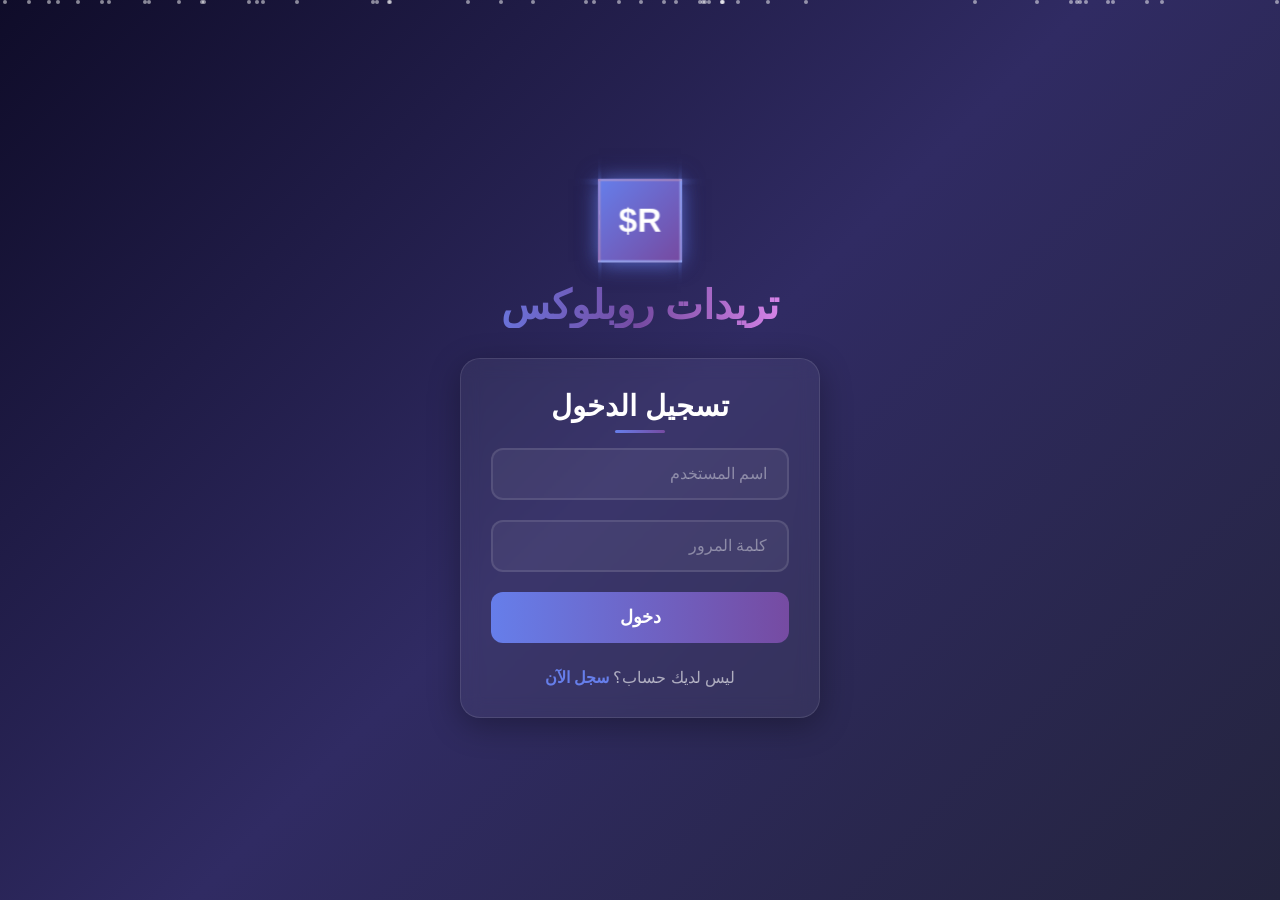
<file: index.html>
<!DOCTYPE html>
<html lang="ar" dir="rtl">
<head>
    <meta charset="UTF-8">
    <meta name="viewport" content="width=device-width, initial-scale=1.0">
    <title>تريدات روبلوكس</title>
    <style>
        * {
            margin: 0;
            padding: 0;
            box-sizing: border-box;
        }

        body {
            font-family: 'Segoe UI', Tahoma, Geneva, Verdana, sans-serif;
            background: linear-gradient(135deg, #0f0c29 0%, #302b63 50%, #24243e 100%);
            min-height: 100vh;
            display: flex;
            align-items: center;
            justify-content: center;
            color: white;
            overflow-x: hidden;
        }

        /* خلفية متحركة */
        .bg-animation {
            position: fixed;
            top: 0;
            left: 0;
            width: 100%;
            height: 100%;
            overflow: hidden;
            z-index: -1;
        }

        .particle {
            position: absolute;
            width: 4px;
            height: 4px;
            background: rgba(255, 255, 255, 0.5);
            border-radius: 50%;
            animation: float 15s infinite;
        }

        @keyframes float {
            0%, 100% { transform: translateY(100vh) rotate(0deg); opacity: 0; }
            10% { opacity: 1; }
            90% { opacity: 1; }
            100% { transform: translateY(-100vh) rotate(720deg); opacity: 0; }
        }

        .container {
            width: 100%;
            max-width: 400px;
            padding: 20px;
            position: relative;
            z-index: 1;
        }

        /* شعار متحرك */
        .logo {
            text-align: center;
            margin-bottom: 30px;
            perspective: 1000px;
        }

        .logo-cube {
            width: 80px;
            height: 80px;
            margin: 0 auto 20px;
            position: relative;
            transform-style: preserve-3d;
            animation: rotate 10s infinite linear;
        }

        .logo-cube div {
            position: absolute;
            width: 80px;
            height: 80px;
            background: linear-gradient(135deg, #667eea 0%, #764ba2 100%);
            border: 2px solid rgba(255, 255, 255, 0.3);
            display: flex;
            align-items: center;
            justify-content: center;
            font-size: 2rem;
            font-weight: bold;
            box-shadow: 0 0 20px rgba(102, 126, 234, 0.5);
        }

        .front { transform: translateZ(40px); }
        .back { transform: rotateY(180deg) translateZ(40px); }
        .right { transform: rotateY(90deg) translateZ(40px); }
        .left { transform: rotateY(-90deg) translateZ(40px); }
        .top { transform: rotateX(90deg) translateZ(40px); }
        .bottom { transform: rotateX(-90deg) translateZ(40px); }

        @keyframes rotate {
            0% { transform: rotateX(-15deg) rotateY(0deg); }
            100% { transform: rotateX(-15deg) rotateY(360deg); }
        }

        .logo h1 {
            font-size: 2.5rem;
            background: linear-gradient(90deg, #667eea 0%, #764ba2 50%, #f093fb 100%);
            -webkit-background-clip: text;
            -webkit-text-fill-color: transparent;
            animation: glow 2s ease-in-out infinite alternate;
        }

        @keyframes glow {
            from { text-shadow: 0 0 20px rgba(102, 126, 234, 0.5); }
            to { text-shadow: 0 0 40px rgba(102, 126, 234, 0.8), 0 0 60px rgba(240, 147, 251, 0.4); }
        }

        /* صندوق النموذج */
        .form-box {
            background: rgba(255, 255, 255, 0.05);
            backdrop-filter: blur(10px);
            border-radius: 20px;
            padding: 30px;
            border: 1px solid rgba(255, 255, 255, 0.1);
            box-shadow: 0 8px 32px rgba(0, 0, 0, 0.3);
            animation: slideUp 0.5s ease;
        }

        @keyframes slideUp {
            from { opacity: 0; transform: translateY(30px); }
            to { opacity: 1; transform: translateY(0); }
        }

        .form-box h2 {
            text-align: center;
            margin-bottom: 25px;
            font-size: 1.8rem;
            position: relative;
        }

        .form-box h2::after {
            content: '';
            position: absolute;
            bottom: -10px;
            left: 50%;
            transform: translateX(-50%);
            width: 50px;
            height: 3px;
            background: linear-gradient(90deg, #667eea, #764ba2);
            border-radius: 2px;
        }

        /* حقول الإدخال */
        .input-group {
            margin-bottom: 20px;
            position: relative;
        }

        .input-group input {
            width: 100%;
            padding: 15px 20px;
            border: 2px solid rgba(255, 255, 255, 0.1);
            border-radius: 12px;
            background: rgba(255, 255, 255, 0.05);
            color: white;
            font-size: 1rem;
            outline: none;
            transition: all 0.3s;
        }

        .input-group input:focus {
            border-color: #667eea;
            box-shadow: 0 0 20px rgba(102, 126, 234, 0.3);
            transform: translateY(-2px);
        }

        .input-group input::placeholder {
            color: rgba(255, 255, 255, 0.4);
        }

        /* زر */
        .btn {
            width: 100%;
            padding: 15px;
            border: none;
            border-radius: 12px;
            background: linear-gradient(90deg, #667eea 0%, #764ba2 100%);
            color: white;
            font-size: 1.1rem;
            font-weight: bold;
            cursor: pointer;
            position: relative;
            overflow: hidden;
            transition: all 0.3s;
        }

        .btn::before {
            content: '';
            position: absolute;
            top: 0;
            left: -100%;
            width: 100%;
            height: 100%;
            background: linear-gradient(90deg, transparent, rgba(255, 255, 255, 0.3), transparent);
            transition: left 0.5s;
        }

        .btn:hover::before {
            left: 100%;
        }

        .btn:hover {
            transform: translateY(-3px);
            box-shadow: 0 10px 30px rgba(102, 126, 234, 0.4);
        }

        .btn:active {
            transform: translateY(-1px);
        }

        /* تبديل */
        .switch {
            text-align: center;
            margin-top: 25px;
            color: rgba(255, 255, 255, 0.6);
        }

        .switch a {
            color: #667eea;
            text-decoration: none;
            font-weight: bold;
            cursor: pointer;
            position: relative;
        }

        .switch a::after {
            content: '';
            position: absolute;
            bottom: -2px;
            left: 0;
            width: 0;
            height: 2px;
            background: #667eea;
            transition: width 0.3s;
        }

        .switch a:hover::after {
            width: 100%;
        }

        .hidden {
            display: none !important;
        }
    </style>
</head>
<body>
    <!-- خلفية متحركة -->
    <div class="bg-animation" id="bgAnimation"></div>

    <div class="container">
        <!-- الشعار -->
        <div class="logo">
            <div class="logo-cube">
                <div class="front">R$</div>
                <div class="back">R$</div>
                <div class="right">R$</div>
                <div class="left">R$</div>
                <div class="top">R$</div>
                <div class="bottom">R$</div>
            </div>
            <h1>تريدات روبلوكس</h1>
        </div>

        <!-- تسجيل الدخول -->
        <div class="form-box" id="loginBox">
            <h2>تسجيل الدخول</h2>
            <form id="loginForm">
                <div class="input-group">
                    <input type="text" id="loginUsername" placeholder="اسم المستخدم" required>
                </div>
                <div class="input-group">
                    <input type="password" id="loginPassword" placeholder="كلمة المرور" required>
                </div>
                <button type="submit" class="btn">دخول</button>
            </form>
            <div class="switch">
                <p>ليس لديك حساب؟ <a onclick="showForm('register')">سجل الآن</a></p>
            </div>
        </div>

        <!-- إنشاء حساب -->
        <div class="form-box hidden" id="registerBox">
            <h2>إنشاء حساب</h2>
            <form id="registerForm">
                <div class="input-group">
                    <input type="text" id="regUsername" placeholder="اسم المستخدم" required>
                </div>
                <div class="input-group">
                    <input type="email" id="regEmail" placeholder="البريد الإلكتروني" required>
                </div>
                <div class="input-group">
                    <input type="password" id="regPassword" placeholder="كلمة المرور" required>
                </div>
                <div class="input-group">
                    <input type="password" id="regConfirmPassword" placeholder="تأكيد كلمة المرور" required>
                </div>
                <button type="submit" class="btn">إنشاء حساب</button>
            </form>
            <div class="switch">
                <p>لديك حساب؟ <a onclick="showForm('login')">تسجيل الدخول</a></p>
            </div>
        </div>
    </div>

    <script>
        // خلفية متحركة
        for (let i = 0; i < 50; i++) {
            const particle = document.createElement('div');
            particle.className = 'particle';
            particle.style.left = Math.random() * 100 + '%';
            particle.style.animationDelay = Math.random() * 15 + 's';
            particle.style.animationDuration = (10 + Math.random() * 10) + 's';
            document.getElementById('bgAnimation').appendChild(particle);
        }

        // البيانات
        let users = JSON.parse(localStorage.getItem('users')) || [];

        function showForm(form) {
            document.getElementById('loginBox').classList.add('hidden');
            document.getElementById('registerBox').classList.add('hidden');
            document.getElementById(form + 'Box').classList.remove('hidden');
        }

        // تسجيل الدخول
        document.getElementById('loginForm').addEventListener('submit', function(e) {
            e.preventDefault();
            const username = document.getElementById('loginUsername').value;
            const password = document.getElementById('loginPassword').value;
            
            const user = users.find(u => u.username === username && u.password === password);
            
            if (user) {
                localStorage.setItem('currentUser', JSON.stringify(user));
                window.location.href = 'home.html';
            } else {
                alert('اسم المستخدم أو كلمة المرور غير صحيحة');
            }
        });

        // إنشاء حساب
        document.getElementById('registerForm').addEventListener('submit', function(e) {
            e.preventDefault();
            const username = document.getElementById('regUsername').value;
            const email = document.getElementById('regEmail').value;
            const password = document.getElementById('regPassword').value;
            const confirm = document.getElementById('regConfirmPassword').value;
            
            if (password !== confirm) {
                alert('كلمات المرور غير متطابقة');
                return;
            }
            
            if (users.find(u => u.username === username)) {
                alert('اسم المستخدم موجود بالفعل');
                return;
            }
            
            users.push({ id: Date.now(), username, email, password });
            localStorage.setItem('users', JSON.stringify(users));
            
            alert('تم إنشاء الحساب بنجاح!');
            showForm('login');
        });
    </script>
</body>
</html>
</file>
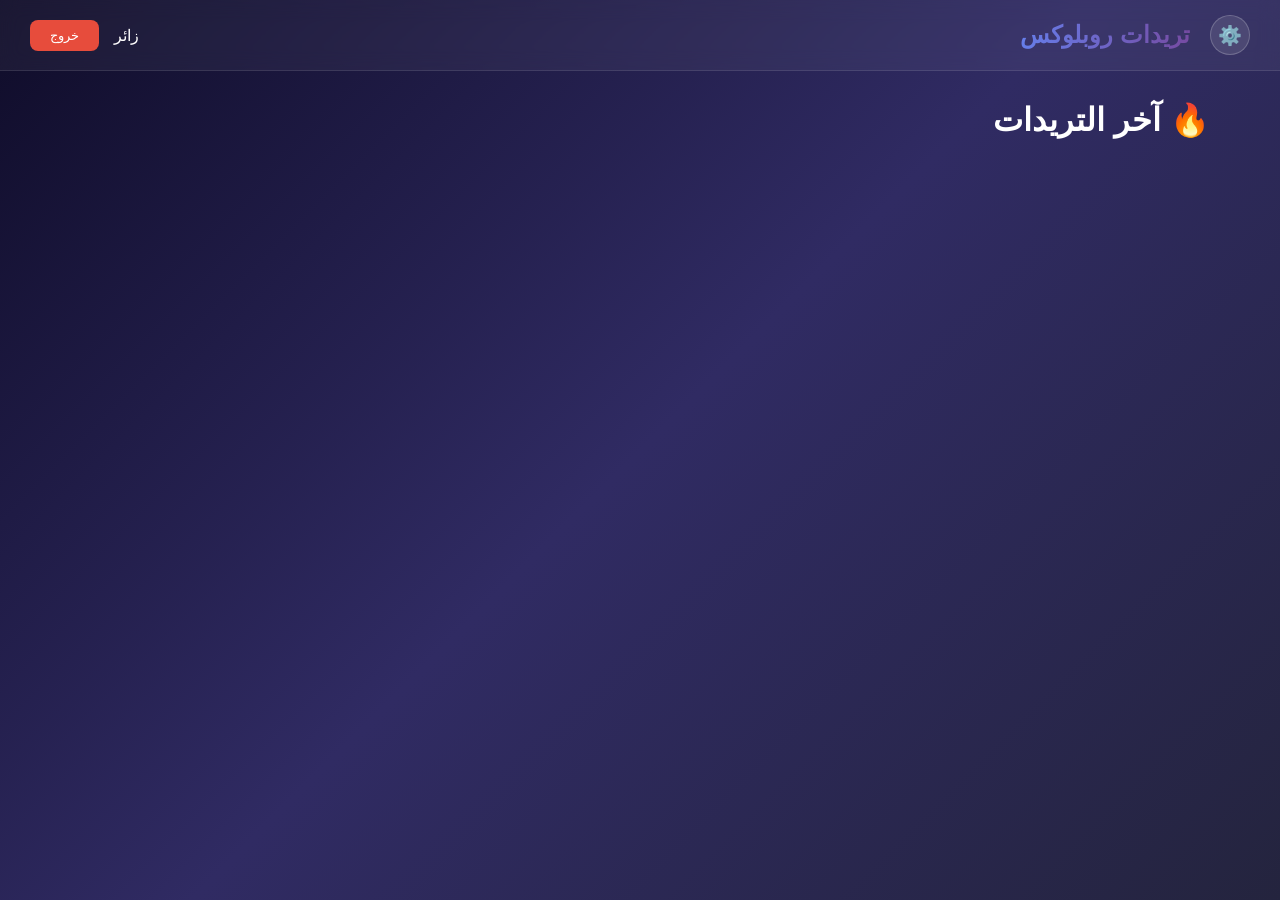
<file: home.html>
<!DOCTYPE html>
<html lang="ar" dir="rtl">
<head>
    <meta charset="UTF-8">
    <meta name="viewport" content="width=device-width, initial-scale=1.0">
    <title>تريدات روبلوكس - الرئيسية</title>
    <style>
        * {
            margin: 0;
            padding: 0;
            box-sizing: border-box;
        }

        body {
            font-family: 'Segoe UI', Tahoma, Geneva, Verdana, sans-serif;
            background: linear-gradient(135deg, #0f0c29 0%, #302b63 50%, #24243e 100%);
            min-height: 100vh;
            color: white;
            overflow-x: hidden;
        }

        .bg-animation {
            position: fixed;
            top: 0;
            left: 0;
            width: 100%;
            height: 100%;
            overflow: hidden;
            z-index: -1;
        }

        .particle {
            position: absolute;
            width: 4px;
            height: 4px;
            background: rgba(255, 255, 255, 0.5);
            border-radius: 50%;
            animation: float 20s infinite;
        }

        @keyframes float {
            0%, 100% { transform: translateY(100vh) rotate(0deg); opacity: 0; }
            10% { opacity: 1; }
            90% { opacity: 1; }
            100% { transform: translateY(-100vh) rotate(720deg); opacity: 0; }
        }

        .navbar {
            background: rgba(255, 255, 255, 0.05);
            backdrop-filter: blur(10px);
            padding: 15px 30px;
            display: flex;
            justify-content: space-between;
            align-items: center;
            border-bottom: 1px solid rgba(255, 255, 255, 0.1);
            position: sticky;
            top: 0;
            z-index: 100;
        }

        .navbar h1 {
            font-size: 1.5rem;
            background: linear-gradient(90deg, #667eea 0%, #764ba2 100%);
            -webkit-background-clip: text;
            -webkit-text-fill-color: transparent;
        }

        .nav-left {
            display: flex;
            align-items: center;
            gap: 20px;
        }

        .settings-btn {
            width: 40px;
            height: 40px;
            border-radius: 50%;
            background: rgba(255, 255, 255, 0.1);
            border: 1px solid rgba(255, 255, 255, 0.2);
            color: white;
            font-size: 1.2rem;
            cursor: pointer;
            transition: all 0.3s;
            display: flex;
            align-items: center;
            justify-content: center;
        }

        .settings-btn:hover {
            background: rgba(102, 126, 234, 0.3);
            transform: rotate(90deg);
        }

        .user-info {
            display: flex;
            align-items: center;
            gap: 15px;
        }

        .logout-btn {
            background: #e74c3c;
            border: none;
            padding: 8px 20px;
            border-radius: 8px;
            color: white;
            cursor: pointer;
            transition: all 0.3s;
        }

        .logout-btn:hover {
            background: #c0392b;
            transform: translateY(-2px);
        }

        .main-content {
            max-width: 1200px;
            margin: 0 auto;
            padding: 30px;
        }

        .header {
            display: flex;
            justify-content: space-between;
            align-items: center;
            margin-bottom: 30px;
        }

        .header h2 {
            font-size: 2rem;
            animation: fadeIn 0.5s ease;
        }

        @keyframes fadeIn {
            from { opacity: 0; transform: translateX(-20px); }
            to { opacity: 1; transform: translateX(0); }
        }

        .trades-grid {
            display: grid;
            grid-template-columns: repeat(auto-fill, minmax(350px, 1fr));
            gap: 25px;
        }

        .trade-card {
            background: rgba(255, 255, 255, 0.05);
            backdrop-filter: blur(10px);
            border-radius: 20px;
            padding: 25px;
            border: 1px solid rgba(255, 255, 255, 0.1);
            transition: all 0.3s;
            animation: slideUp 0.5s ease;
            position: relative;
            overflow: hidden;
        }

        @keyframes slideUp {
            from { opacity: 0; transform: translateY(30px); }
            to { opacity: 1; transform: translateY(0); }
        }

        .trade-card::before {
            content: '';
            position: absolute;
            top: 0;
            left: -100%;
            width: 100%;
            height: 100%;
            background: linear-gradient(90deg, transparent, rgba(255, 255, 255, 0.1), transparent);
            transition: left 0.5s;
        }

        .trade-card:hover::before {
            left: 100%;
        }

        .trade-card:hover {
            transform: translateY(-10px);
            box-shadow: 0 20px 40px rgba(0, 0, 0, 0.3);
            border-color: rgba(102, 126, 234, 0.3);
        }

        /* قسم العناصر المتعددة */
        .items-section {
            margin-bottom: 20px;
        }

        .item-row {
            display: flex;
            align-items: center;
            gap: 15px;
            margin-bottom: 15px;
            padding: 15px;
            background: rgba(255, 255, 255, 0.03);
            border-radius: 15px;
            border: 1px solid rgba(255, 255, 255, 0.1);
        }

        .item-row img {
            width: 80px;
            height: 80px;
            object-fit: cover;
            border-radius: 12px;
            border: 2px solid #667eea;
        }

        .item-info {
            flex: 1;
        }

        .item-info h4 {
            margin-bottom: 5px;
            color: #667eea;
        }

        .item-info p {
            font-size: 0.9rem;
            color: rgba(255, 255, 255, 0.7);
        }

        /* علامة الزائد لإضافة عنصر */
        .add-item-btn {
            width: 100%;
            padding: 20px;
            border: 2px dashed rgba(102, 126, 234, 0.5);
            border-radius: 15px;
            background: rgba(102, 126, 234, 0.05);
            color: #667eea;
            font-size: 2rem;
            cursor: pointer;
            transition: all 0.3s;
            display: flex;
            align-items: center;
            justify-content: center;
            gap: 10px;
        }

        .add-item-btn:hover {
            background: rgba(102, 126, 234, 0.1);
            border-color: #667eea;
            transform: scale(1.02);
        }

        .add-item-btn span {
            font-size: 1rem;
        }

        .arrow {
            text-align: center;
            font-size: 2rem;
            color: #667eea;
            margin: 15px 0;
            animation: pulse 2s infinite;
        }

        @keyframes pulse {
            0%, 100% { transform: scale(1); }
            50% { transform: scale(1.2); }
        }

        .tiktok-link {
            display: inline-flex;
            align-items: center;
            gap: 8px;
            background: linear-gradient(90deg, #ff0050, #00f2ea);
            -webkit-background-clip: text;
            -webkit-text-fill-color: transparent;
            text-decoration: none;
            font-weight: bold;
            margin-top: 15px;
        }

        .empty {
            text-align: center;
            padding: 80px 20px;
            font-size: 1.3rem;
            color: rgba(255, 255, 255, 0.5);
        }

        /* زر الزائد العائم */
        .fab {
            position: fixed;
            bottom: 30px;
            left: 30px;
            width: 70px;
            height: 70px;
            border-radius: 50%;
            background: linear-gradient(135deg, #667eea 0%, #764ba2 100%);
            border: none;
            color: white;
            font-size: 2.5rem;
            cursor: pointer;
            box-shadow: 0 10px 30px rgba(102, 126, 234, 0.4);
            display: none;
            align-items: center;
            justify-content: center;
            transition: all 0.3s;
            z-index: 99;
        }

        .fab.show {
            display: flex;
            animation: bounceIn 0.5s ease;
        }

        @keyframes bounceIn {
            0% { transform: scale(0); }
            50% { transform: scale(1.2); }
            100% { transform: scale(1); }
        }

        .fab:hover {
            transform: scale(1.1) rotate(90deg);
            box-shadow: 0 15px 40px rgba(102, 126, 234, 0.6);
        }

        .fab::after {
            content: 'إضافة تريد';
            position: absolute;
            right: 80px;
            background: rgba(0, 0, 0, 0.8);
            padding: 10px 20px;
            border-radius: 10px;
            font-size: 0.9rem;
            white-space: nowrap;
            opacity: 0;
            transform: translateX(20px);
            transition: all 0.3s;
            pointer-events: none;
        }

        .fab:hover::after {
            opacity: 1;
            transform: translateX(0);
        }

        /* النافذة المنبثقة */
        .modal {
            display: none;
            position: fixed;
            top: 0;
            left: 0;
            width: 100%;
            height: 100%;
            background: rgba(0, 0, 0, 0.8);
            backdrop-filter: blur(5px);
            align-items: center;
            justify-content: center;
            z-index: 1000;
            opacity: 0;
            transition: opacity 0.3s;
            overflow-y: auto;
        }

        .modal.active {
            display: flex;
            opacity: 1;
        }

        .modal-content {
            background: linear-gradient(135deg, #1a1a2e 0%, #16213e 100%);
            padding: 30px;
            border-radius: 25px;
            width: 90%;
            max-width: 600px;
            max-height: 90vh;
            overflow-y: auto;
            border: 1px solid rgba(255, 255, 255, 0.1);
            transform: scale(0.8);
            transition: transform 0.3s;
            margin: 20px 0;
        }

        .modal.active .modal-content {
            transform: scale(1);
        }

        .modal-header {
            display: flex;
            justify-content: space-between;
            align-items: center;
            margin-bottom: 25px;
            position: sticky;
            top: 0;
            background: inherit;
            z-index: 10;
        }

        .modal-header h3 {
            font-size: 1.5rem;
            background: linear-gradient(90deg, #667eea, #764ba2);
            -webkit-background-clip: text;
            -webkit-text-fill-color: transparent;
        }

        .close-btn {
            background: none;
            border: none;
            color: white;
            font-size: 1.5rem;
            cursor: pointer;
            width: 40px;
            height: 40px;
            border-radius: 50%;
            display: flex;
            align-items: center;
            justify-content: center;
            transition: all 0.3s;
        }

        .close-btn:hover {
            background: rgba(255, 255, 255, 0.1);
            transform: rotate(90deg);
        }

        /* قسم العناصر في النافذة */
        .items-container {
            margin-bottom: 20px;
        }

        .item-entry {
            display: flex;
            gap: 15px;
            margin-bottom: 15px;
            padding: 15px;
            background: rgba(255, 255, 255, 0.05);
            border-radius: 15px;
            border: 1px solid rgba(255, 255, 255, 0.1);
            animation: slideIn 0.3s ease;
        }

        @keyframes slideIn {
            from { opacity: 0; transform: translateX(-20px); }
            to { opacity: 1; transform: translateX(0); }
        }

        .item-entry .upload-small {
            width: 80px;
            height: 80px;
            border: 2px dashed rgba(102, 126, 234, 0.3);
            border-radius: 12px;
            display: flex;
            align-items: center;
            justify-content: center;
            cursor: pointer;
            overflow: hidden;
            position: relative;
            flex-shrink: 0;
        }

        .item-entry .upload-small:hover {
            border-color: #667eea;
        }

        .item-entry .upload-small img {
            width: 100%;
            height: 100%;
            object-fit: cover;
            display: none;
        }

        .item-entry .inputs {
            flex: 1;
            display: flex;
            flex-direction: column;
            gap: 10px;
        }

        .item-entry input {
            padding: 12px;
            border: 1px solid rgba(255, 255, 255, 0.1);
            border-radius: 8px;
            background: rgba(255, 255, 255, 0.05);
            color: white;
            outline: none;
        }

        .item-entry input::placeholder {
            color: rgba(255, 255, 255, 0.4);
        }

        .remove-item {
            width: 30px;
            height: 30px;
            border-radius: 50%;
            background: #e74c3c;
            border: none;
            color: white;
            cursor: pointer;
            display: flex;
            align-items: center;
            justify-content: center;
            font-size: 1.2rem;
        }

        .add-more-btn {
            width: 100%;
            padding: 15px;
            border: 2px dashed rgba(102, 126, 234, 0.5);
            border-radius: 12px;
            background: rgba(102, 126, 234, 0.05);
            color: #667eea;
            cursor: pointer;
            transition: all 0.3s;
            display: flex;
            align-items: center;
            justify-content: center;
            gap: 10px;
            margin-bottom: 20px;
            font-size: 1rem;
        }

        .add-more-btn:hover {
            background: rgba(102, 126, 234, 0.1);
            border-color: #667eea;
        }

        .section-title {
            font-size: 1.1rem;
            color: #667eea;
            margin-bottom: 15px;
            display: flex;
            align-items: center;
            gap: 10px;
        }

        .exchange-divider {
            text-align: center;
            margin: 25px 0;
            font-size: 1.5rem;
            color: #667eea;
            position: relative;
        }

        .exchange-divider::before,
        .exchange-divider::after {
            content: '';
            position: absolute;
            top: 50%;
            width: 30%;
            height: 1px;
            background: rgba(102, 126, 234, 0.3);
        }

        .exchange-divider::before { left: 0; }
        .exchange-divider::after { right: 0; }

        .tiktok-section {
            margin-top: 20px;
            padding-top: 20px;
            border-top: 1px solid rgba(255, 255, 255, 0.1);
        }

        .tiktok-section input {
            width: 100%;
            padding: 15px;
            border: 1px solid rgba(255, 255, 255, 0.1);
            border-radius: 12px;
            background: rgba(255, 255, 255, 0.05);
            color: white;
            outline: none;
        }

        .btn {
            width: 100%;
            padding: 15px;
            border: none;
            border-radius: 12px;
            background: linear-gradient(90deg, #667eea 0%, #764ba2 100%);
            color: white;
            font-size: 1.1rem;
            font-weight: bold;
            cursor: pointer;
            margin-top: 20px;
            transition: all 0.3s;
        }

        .btn:hover {
            transform: translateY(-3px);
            box-shadow: 0 10px 30px rgba(102, 126, 234, 0.4);
        }

        /* نافذة الإعدادات */
        .settings-modal .modal-content {
            max-width: 400px;
        }

        .settings-item {
            padding: 15px;
            border-bottom: 1px solid rgba(255, 255, 255, 0.1);
            display: flex;
            justify-content: space-between;
            align-items: center;
        }

        .settings-item:last-child {
            border-bottom: none;
        }

        .danger-btn {
            background: #e74c3c;
            color: white;
            border: none;
            padding: 10px 20px;
            border-radius: 8px;
            cursor: pointer;
            transition: all 0.3s;
        }

        .danger-btn:hover {
            background: #c0392b;
        }
    </style>
</head>
<body>
    <!-- خلفية متحركة -->
    <div class="bg-animation" id="bgAnimation"></div>

    <!-- شريط التنقل -->
    <nav class="navbar">
        <div class="nav-left">
            <button class="settings-btn" onclick="openSettings()" title="الإعدادات">⚙️</button>
            <h1>تريدات روبلوكس</h1>
        </div>
        <div class="user-info">
            <span id="username">زائر</span>
            <button class="logout-btn" onclick="logout()">خروج</button>
        </div>
    </nav>

    <!-- المحتوى -->
    <div class="main-content">
        <div class="header">
            <h2>🔥 آخر التريدات</h2>
        </div>

        <div class="trades-grid" id="tradesGrid"></div>

        <div class="empty" id="emptyState" style="display: none;">
            📦 لا توجد تريدات بعد<br>
            <small>كن أول من ينشر تريد!</small>
        </div>
    </div>

    <!-- زر الزائد -->
    <button class="fab" id="fabBtn" onclick="openModal()">+</button>

    <!-- نافذة إضافة تريد -->
    <div class="modal" id="addModal">
        <div class="modal-content">
            <div class="modal-header">
                <h3>✨ نشر تريد جديد</h3>
                <button class="close-btn" onclick="closeModal()">✕</button>
            </div>

            <form id="tradeForm">
                <!-- العناصر المعروضة -->
                <div class="section-title">
                    📦 أنا أعرض (يمكنك إضافة أكثر من عنصر)
                </div>
                <div class="items-container" id="myItemsContainer">
                    <!-- العناصر تضاف هنا -->
                </div>
                <button type="button" class="add-more-btn" onclick="addMyItem()">
                    ➕ إضافة عنصر آخر
                </button>

                <div class="exchange-divider">⇄</div>

                <!-- المقابل المطلوب -->
                <div class="section-title">
                    🎯 أنا أريد (يمكنك إضافة أكثر من عنصر)
                </div>
                <div class="items-container" id="wantedItemsContainer">
                    <!-- العناصر تضاف هنا -->
                </div>
                <button type="button" class="add-more-btn" onclick="addWantedItem()">
                    ➕ إضافة مقابل آخر
                </button>

                <!-- TikTok -->
                <div class="tiktok-section">
                    <div class="section-title">🎵 رابط التواصل</div>
                    <input type="url" id="tiktokLink" placeholder="رابط حساب TikTok" required>
                </div>

                <button type="submit" class="btn">🚀 نشر التريد الآن</button>
            </form>
        </div>
    </div>

    <!-- نافذة الإعدادات -->
    <div class="modal settings-modal" id="settingsModal">
        <div class="modal-content">
            <div class="modal-header">
                <h3>⚙️ الإعدادات</h3>
                <button class="close-btn" onclick="closeSettings()">✕</button>
            </div>
            
            <div class="settings-item">
                <span>مسح جميع التريدات</span>
                <button class="danger-btn" onclick="clearTrades()">مسح</button>
            </div>
            
            <div class="settings-item">
                <span>مسح جميع الحسابات</span>
                <button class="danger-btn" onclick="clearAll()">مسح الكل</button>
            </div>
        </div>
    </div>

    <script>
        // خلفية متحركة
        for (let i = 0; i < 50; i++) {
            const particle = document.createElement('div');
            particle.className = 'particle';
            particle.style.left = Math.random() * 100 + '%';
            particle.style.animationDelay = Math.random() * 20 + 's';
            particle.style.animationDuration = (15 + Math.
</file>
